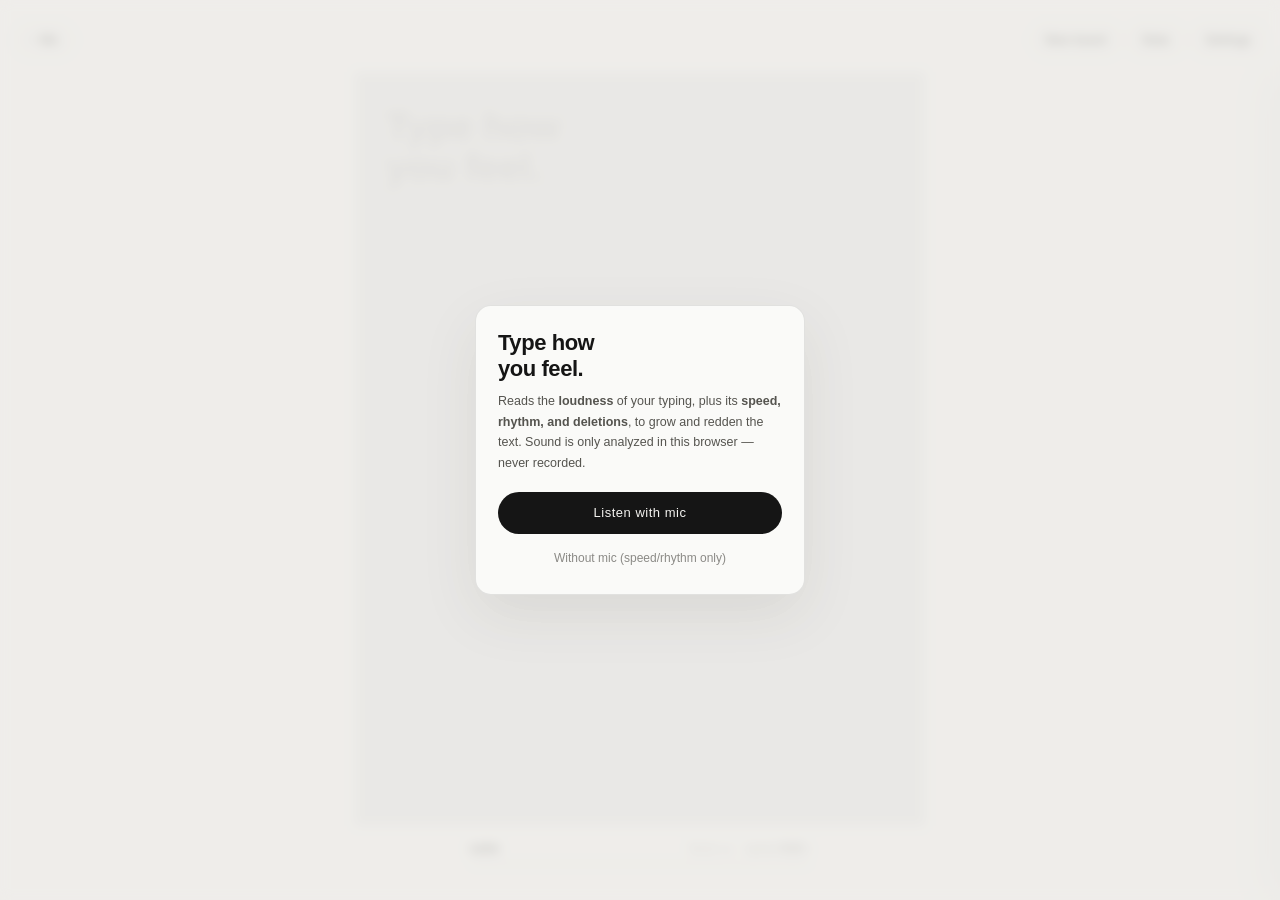
<file: index.html>
<!doctype html>
<html lang="en">
<head>
<meta charset="utf-8">
<meta name="viewport" content="width=device-width,initial-scale=1,maximum-scale=1,user-scalable=no,viewport-fit=cover">
<meta name="theme-color" content="#efeeea">
<title>moodboard</title>
<link rel="stylesheet" href="css/style.css">
</head>
<body>
<!-- top menu bar -->
<div id="bar">
  <div class="grp"><button class="btn" id="micBtn"><i class="dot" id="dot"></i><span id="micTxt">Mic</span></button></div>
  <div class="grp">
    <button class="btn" id="clrBtn">New board</button>
    <button class="btn" id="statsBtn">Stats</button>
    <button class="btn" id="setBtn">Settings</button>
  </div>
</div>
<div id="scene"><canvas id="panel"></canvas></div>
<div id="meter">
  <div class="row"><span id="state">calm</span><span><span class="k">force </span><span id="mF">—</span><span class="k">　speed </span><span id="mS">0.0</span><span class="k">/s</span></span></div>
  <div id="track"><div id="fill"></div><div id="hit"></div></div>
</div>
<textarea id="textarea" autocomplete="off" autocorrect="off" autocapitalize="off" spellcheck="false" maxlength="220"></textarea>
<div id="sheet">
  <h3>Settings</h3>
  <div class="sl"><div class="t"><span>Text size</span><span id="vZ">×1.0</span></div><input type="range" id="sZ" min="0.45" max="1.6" step="0.05" value="1">
    <small>Base size when calm · grows larger as you get more intense</small></div>
  <div class="sl"><div class="t"><span>Overall sensitivity</span><span id="vM">×1.0</span></div><input type="range" id="sM" min="0.4" max="2.5" step="0.05" value="1">
    <small>Higher means even a light touch reads as red and big</small></div>
  <div class="sl"><div class="t"><span>Mic weight</span><span id="vF">70%</span></div><input type="range" id="sF" min="0" max="1" step="0.05" value="0.7"></div>
  <div class="sl"><div class="t"><span>Speed weight</span><span id="vS">50%</span></div><input type="range" id="sS" min="0" max="1" step="0.05" value="0.5"></div>
  <div class="sl"><div class="t"><span>Decay rate</span><span id="vD">normal</span></div><input type="range" id="sD" min="0.3" max="3" step="0.05" value="1">
    <small>How fast it fades back to black ink once you stop</small></div>
  <div class="row2"><button class="btn" id="calBtn">Recalibrate</button></div>
</div>
<!-- right side dev panel -->
<div id="devpanel">
  <h3>Dev Stats</h3>

  <div class="dp-section">
    <div class="dp-head-row"><span class="k">emotion</span><span class="v" id="dpEmotionLabel">—</span></div>
    <div class="dp-head-row"><span class="k">intensity</span><span class="v" id="dpIntensityVal">—</span></div>
    <div class="dp-bar"><div class="dp-fill" id="dpIntensityBar"></div></div>
    <div class="dp-head-row"><span class="k">score (0–4)</span><span class="v" id="dpScoreVal">—</span></div>
  </div>

  <div class="dp-section">
    <h3>BEHAVIOR</h3>
    <div class="dp-head-row"><span class="k" id="dpEnergyState">calm</span><span class="v" id="dpEnergyVal">0.00</span></div>
    <div class="dp-bar"><div class="dp-fill" id="dpEnergyBar"></div></div>
  </div>

  <div class="dp-section">
    <h3>EMOTION.PROBABILITIES</h3>
    <div class="dp-row" id="dpEpNeutralRow"><span class="dp-label">neutral</span><div class="dp-bar"><div class="dp-fill" id="dpEpNeutralBar"></div></div><span class="dp-val" id="dpEpNeutralVal">—</span></div>
    <div class="dp-row" id="dpEpHappyRow"><span class="dp-label">happy</span><div class="dp-bar"><div class="dp-fill" id="dpEpHappyBar"></div></div><span class="dp-val" id="dpEpHappyVal">—</span></div>
    <div class="dp-row" id="dpEpSadRow"><span class="dp-label">sad</span><div class="dp-bar"><div class="dp-fill" id="dpEpSadBar"></div></div><span class="dp-val" id="dpEpSadVal">—</span></div>
    <div class="dp-row" id="dpEpAngryRow"><span class="dp-label">angry</span><div class="dp-bar"><div class="dp-fill" id="dpEpAngryBar"></div></div><span class="dp-val" id="dpEpAngryVal">—</span></div>
    <div class="dp-row" id="dpEpFearRow"><span class="dp-label">fear</span><div class="dp-bar"><div class="dp-fill" id="dpEpFearBar"></div></div><span class="dp-val" id="dpEpFearVal">—</span></div>
  </div>

  <div class="dp-section">
    <h3>INTENSITY.PROBABILITIES</h3>
    <div class="dp-row" id="dpIpRow0"><span class="dp-label">0 · none</span><div class="dp-bar"><div class="dp-fill" id="dpIpBar0"></div></div><span class="dp-val" id="dpIpVal0">—</span></div>
    <div class="dp-row" id="dpIpRow1"><span class="dp-label">1 · weak</span><div class="dp-bar"><div class="dp-fill" id="dpIpBar1"></div></div><span class="dp-val" id="dpIpVal1">—</span></div>
    <div class="dp-row" id="dpIpRow2"><span class="dp-label">2 · clear</span><div class="dp-bar"><div class="dp-fill" id="dpIpBar2"></div></div><span class="dp-val" id="dpIpVal2">—</span></div>
    <div class="dp-row" id="dpIpRow3"><span class="dp-label">3 · strong</span><div class="dp-bar"><div class="dp-fill" id="dpIpBar3"></div></div><span class="dp-val" id="dpIpVal3">—</span></div>
    <div class="dp-row" id="dpIpRow4"><span class="dp-label">4 · overwhelming</span><div class="dp-bar"><div class="dp-fill" id="dpIpBar4"></div></div><span class="dp-val" id="dpIpVal4">—</span></div>
  </div>

  <div class="dp-section">
    <h3>META</h3>
    <div class="dp-meta-row"><span>confidence</span><span><span id="dpConfEmotion">—</span> · <span id="dpConfIntensity">—</span></span></div>
    <div class="dp-meta-row"><span>latency</span><span id="dpLatency">—</span></div>
    <div class="dp-meta-row"><span>input tokens</span><span id="dpTokens">—</span></div>
    <div class="dp-meta-row"><span>requests</span><span id="dpRequests">0</span></div>
    <div class="dp-meta-row"><span>failures</span><span id="dpFailures">0</span></div>
  </div>

  <details>
    <summary>Raw JSON</summary>
    <pre id="dpRawJson">—</pre>
  </details>
</div>
<div id="start"><div class="c">
  <h1>Type how<br>you feel.</h1>
  <p>Reads the <b>loudness</b> of your typing, plus its <b>speed, rhythm, and deletions</b>, to grow and redden the text. Sound is only analyzed in this browser — never recorded.</p>
  <button class="b1" id="goMic">Listen with mic</button>
  <button class="b2" id="goNo">Without mic (speed/rhythm only)</button>
</div></div>
<div id="toast"></div>
<script type="module" src="js/engine/index.js"></script>
</body>
</html>
</file>
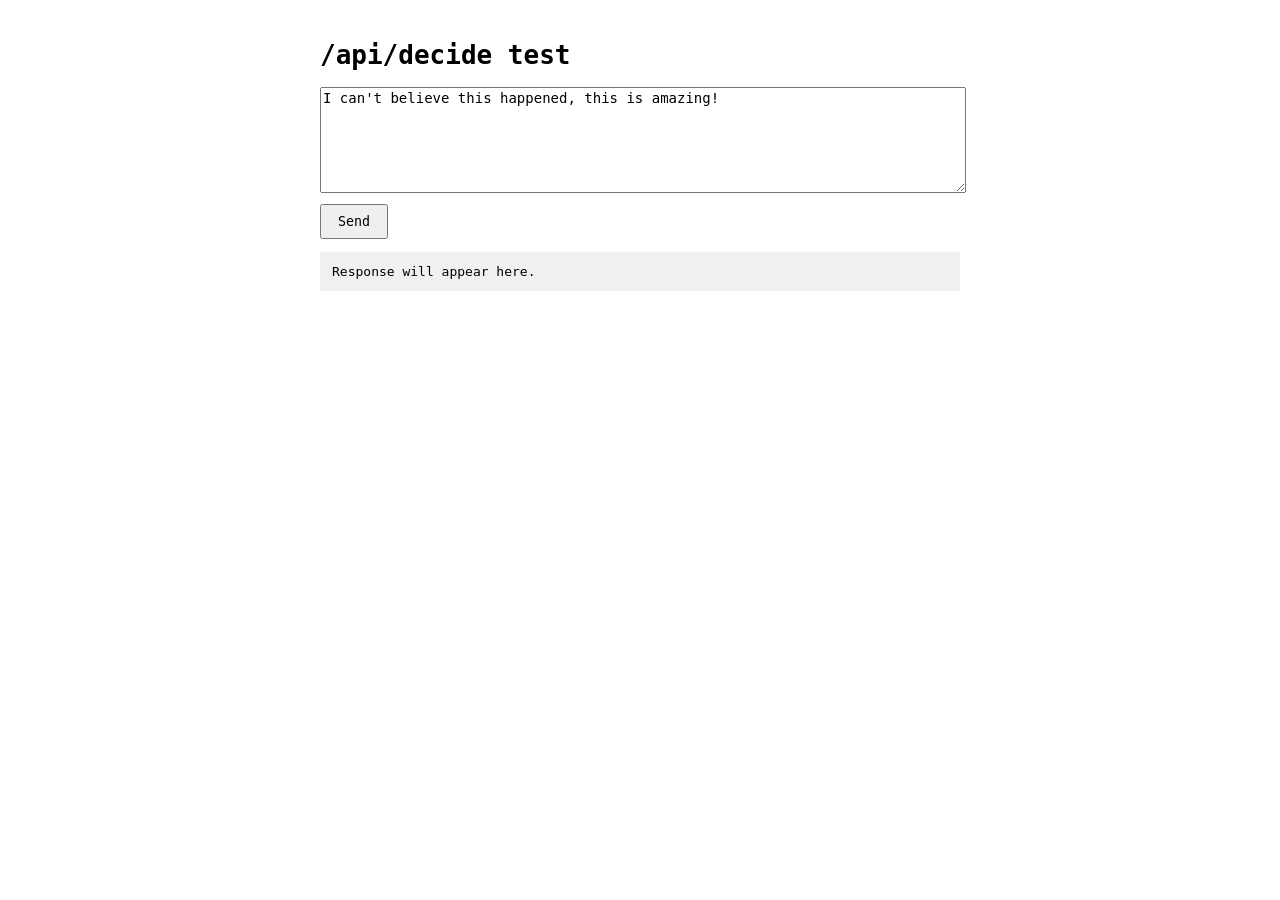
<file: test.html>
<!DOCTYPE html>
<html lang="en">
<head>
<meta charset="UTF-8" />
<title>decide.js test</title>
<style>
  body { font-family: monospace; max-width: 640px; margin: 40px auto; padding: 0 16px; }
  textarea { width: 100%; height: 100px; font-family: inherit; font-size: 14px; }
  button { margin-top: 8px; padding: 8px 16px; font-family: inherit; cursor: pointer; }
  pre { background: #f0f0f0; padding: 12px; white-space: pre-wrap; word-break: break-word; }
</style>
</head>
<body>
  <h1>/api/decide test</h1>
  <textarea id="text" placeholder="Type something...">I can't believe this happened, this is amazing!</textarea>
  <br />
  <button id="send">Send</button>
  <pre id="output">Response will appear here.</pre>

  <script>
    const textEl = document.getElementById('text');
    const outputEl = document.getElementById('output');
    const sendEl = document.getElementById('send');

    sendEl.addEventListener('click', async () => {
      const text = textEl.value;
      sendEl.disabled = true;
      outputEl.textContent = 'Loading...';

      const started = performance.now();
      try {
        const res = await fetch('/api/decide', {
          method: 'POST',
          headers: { 'Content-Type': 'application/json' },
          body: JSON.stringify({ text }),
        });
        const data = await res.json();
        const roundTrip = Math.round(performance.now() - started);
        outputEl.textContent = `HTTP ${res.status} · round-trip ${roundTrip}ms\n\n${JSON.stringify(data, null, 2)}`;
      } catch (err) {
        outputEl.textContent = `Request failed: ${err.message}`;
      } finally {
        sendEl.disabled = false;
      }
    });
  </script>
</body>
</html>
</file>
<file: css/style.css>
:root{--bg:#efeeea;--ink:#151515;--mute:#8b8a86;--line:rgba(0,0,0,.1);--red:#e2231a;--card:rgba(250,250,248,.94);
  --safe-t:env(safe-area-inset-top,0px);--safe-b:env(safe-area-inset-bottom,0px)}
*{box-sizing:border-box;-webkit-tap-highlight-color:transparent}
html,body{margin:0;height:100%;overflow:hidden;background:var(--bg);overscroll-behavior:none}
body{font-family:-apple-system,BlinkMacSystemFont,"Helvetica Neue","Apple SD Gothic Neo","Noto Sans KR",sans-serif;color:var(--ink);
  -webkit-user-select:none;user-select:none;-webkit-touch-callout:none}
#bar{position:fixed;top:calc(var(--safe-t) + 24px);left:14px;right:14px;display:flex;justify-content:space-between;z-index:10;pointer-events:none}
.grp{display:flex;gap:6px;pointer-events:auto}
.btn{height:32px;padding:0 13px;border-radius:16px;background:transparent;color:var(--ink);border:1px solid rgba(0,0,0,.18);
  font:inherit;font-size:12px;letter-spacing:.04em;display:flex;align-items:center;gap:6px;cursor:pointer}
.btn.on{background:var(--ink);color:#f4f3f0;border-color:var(--ink)}
.dot{width:6px;height:6px;border-radius:50%;background:#bbb;transition:background .2s,transform .08s}
.dot.live{background:var(--red)}
#scene{position:fixed;left:50%;transform:translateX(-50%);overflow:hidden;transition:left .35s ease}
#panel{display:block;width:100%;height:100%}
#meter{position:fixed;left:50%;transform:translateX(-50%);z-index:5;font-size:10.5px;letter-spacing:.09em;color:var(--ink);
  display:flex;flex-direction:column;gap:7px;transition:left .35s ease}
#meter .row{display:flex;justify-content:space-between;gap:16px;white-space:nowrap}
#meter .k{color:var(--mute)}
#meter #state{font-weight:700;letter-spacing:.14em;transition:color .3s}
#track{height:2px;background:rgba(0,0,0,.1);position:relative;overflow:hidden}
#fill{position:absolute;left:0;top:0;bottom:0;width:0;background:var(--ink)}
#hit{position:absolute;top:-3px;width:2px;height:8px;background:var(--red);opacity:0;left:0}
#textarea{position:fixed;left:-9999px;top:0;width:10px;height:10px;opacity:0;font-size:16px}
/* settings card */
#sheet{position:fixed;right:14px;top:calc(var(--safe-t) + 66px);width:min(300px,calc(100vw - 28px));z-index:20;background:var(--card);
  border:1px solid var(--line);border-radius:14px;padding:16px 16px 12px;-webkit-backdrop-filter:blur(14px);backdrop-filter:blur(14px);
  box-shadow:0 12px 40px rgba(0,0,0,.08);display:none}
#sheet.show{display:block}
#sheet h3{margin:0 0 12px;font-size:11px;letter-spacing:.14em;font-weight:700}
.sl{margin:0 0 13px}
.sl .t{display:flex;justify-content:space-between;font-size:11.5px;margin-bottom:6px}
.sl .t span:last-child{color:var(--mute);font-variant-numeric:tabular-nums}
.sl small{display:block;color:var(--mute);font-size:10.5px;margin-top:4px;line-height:1.4}
input[type=range]{-webkit-appearance:none;appearance:none;width:100%;height:18px;background:transparent;margin:0}
input[type=range]::-webkit-slider-runnable-track{height:2px;background:rgba(0,0,0,.18)}
input[type=range]::-moz-range-track{height:2px;background:rgba(0,0,0,.18)}
input[type=range]::-webkit-slider-thumb{-webkit-appearance:none;width:14px;height:14px;border-radius:50%;background:var(--ink);margin-top:-6px;border:none}
input[type=range]::-moz-range-thumb{width:14px;height:14px;border-radius:50%;background:var(--ink);border:none}
.row2{display:flex;gap:6px;margin-top:4px}
.row2 .btn{flex:1;justify-content:center;font-size:11px;height:30px}
/* dev stats panel — reuses #sheet's card look, placeholder styling, refined later */
#devpanel{position:fixed;left:14px;top:calc(var(--safe-t) + 72px);bottom:calc(var(--safe-b) + 14px);width:min(320px,calc(100vw - 28px));z-index:19;background:var(--card);
  border:1px solid var(--line);border-radius:14px;padding:16px 16px 12px;-webkit-backdrop-filter:blur(14px);backdrop-filter:blur(14px);
  box-shadow:0 12px 40px rgba(0,0,0,.08);display:none;overflow-y:auto;font-size:11.5px}
body.stats-open #devpanel{display:block}
/* above ~700px: golden-ratio (61.8:38.2) split instead of a floating card — canvas
   shifts/resizes left (js layout() handles the resize, see index.js), panel slides
   in from off-screen-right */
@media (min-width:700px){
  #devpanel{display:block;left:auto;right:0;top:calc(var(--safe-t) + 72px);bottom:0;width:38.2vw;
    border:none;border-left:1px solid var(--line);border-radius:0;
    box-shadow:-12px 0 40px rgba(0,0,0,.06);
    padding:16px 20px 16px;
    transform:translateX(100%);transition:transform .35s ease}
  body.stats-open #devpanel{transform:translateX(0)}
  body.stats-open #scene,body.stats-open #meter{left:30.9%}
}
#devpanel h3{margin:0 0 10px;font-size:11px;letter-spacing:.14em;font-weight:700;color:var(--mute)}
#devpanel .dp-section{margin-top:16px}
#devpanel .dp-section:first-child{margin-top:0}
#devpanel .dp-head-row{display:flex;justify-content:space-between;align-items:center;gap:10px;margin-bottom:6px}
#devpanel .dp-head-row .k{color:var(--mute)}
#devpanel .dp-head-row .v{font-weight:700;font-variant-numeric:tabular-nums}
#devpanel .dp-row{display:flex;align-items:center;gap:8px;margin-bottom:5px;font-variant-numeric:tabular-nums}
#devpanel .dp-row .dp-label{width:84px;flex:none;color:var(--mute)}
#devpanel .dp-row.winner .dp-label{color:var(--ink);font-weight:700}
#devpanel .dp-bar{flex:1;height:5px;border-radius:3px;background:var(--line);overflow:hidden}
#devpanel .dp-fill{height:100%;width:0;background:var(--ink);transition:width .25s ease}
#devpanel .dp-val{width:34px;flex:none;text-align:right;color:var(--mute)}
#devpanel .dp-row.winner .dp-val{color:var(--ink);font-weight:700}
#devpanel .dp-meta-row{display:flex;justify-content:space-between;gap:10px;margin-bottom:4px;color:var(--mute)}
#devpanel .dp-meta-row span:last-child{color:var(--ink)}
#devpanel details{margin-top:10px}
#devpanel summary{cursor:pointer;color:var(--mute);font-size:10.5px}
#devpanel pre{white-space:pre-wrap;word-break:break-word;font-size:10px;color:var(--mute);margin:8px 0 0;max-height:160px;overflow-y:auto}
/* start card */
#start{position:fixed;inset:0;z-index:30;display:flex;align-items:center;justify-content:center;background:rgba(239,238,234,.72);
  -webkit-backdrop-filter:blur(6px);backdrop-filter:blur(6px);transition:opacity .4s}
#start .c{width:min(330px,calc(100vw - 40px));background:#fafaf8;border:1px solid var(--line);border-radius:16px;padding:24px 22px 18px;box-shadow:0 20px 60px rgba(0,0,0,.08)}
#start h1{margin:0 0 10px;font-size:22px;letter-spacing:-.02em;font-weight:800;line-height:1.15}
#start p{margin:0 0 18px;font-size:12.5px;line-height:1.65;color:#55544f}
#start .b1{width:100%;height:42px;border-radius:21px;border:none;background:var(--ink);color:#f4f3f0;font:inherit;font-size:13px;letter-spacing:.04em;cursor:pointer}
#start .b2{width:100%;height:36px;margin-top:6px;border:none;background:none;color:var(--mute);font:inherit;font-size:12px;cursor:pointer}
#toast{position:fixed;left:50%;top:calc(var(--safe-t) + 70px);transform:translateX(-50%);background:var(--ink);color:#f4f3f0;
  padding:8px 14px;border-radius:16px;font-size:12px;opacity:0;transition:opacity .4s;z-index:40;pointer-events:none;white-space:nowrap}
</file>
